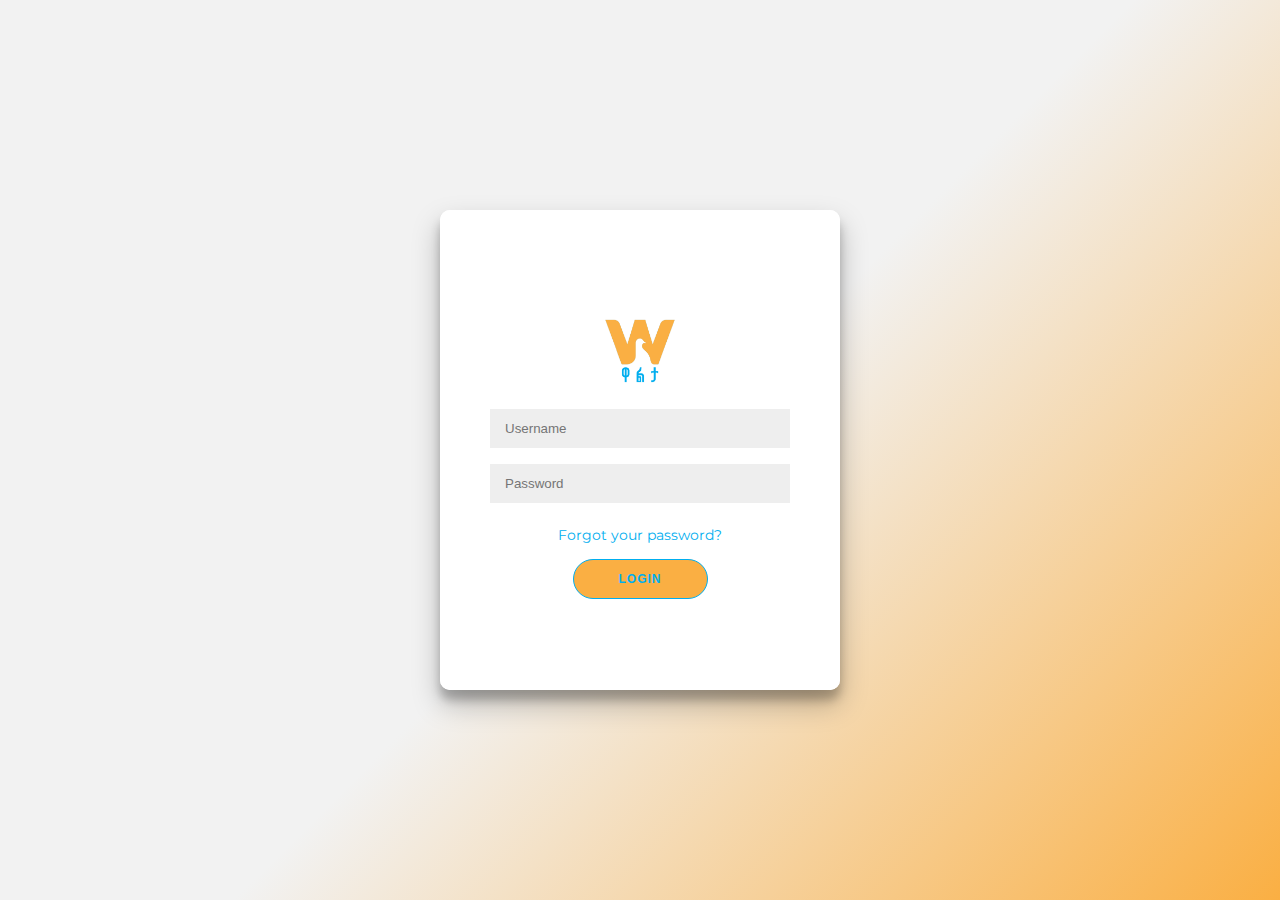
<file: login/index.html>
<!DOCTYPE html>
<html lang="en">
<head>
    <meta charset="UTF-8">
    <meta http-equiv="X-UA-Compatible" content="IE=edge">
    <meta name="viewport" content="width=device-width, initial-scale=1.0">
    <title>Login</title>
    <link href="/img/logo.png"   rel="icon">
    <link rel="stylesheet" href="login.css">
</head>
<body>
    
    
     <div class="container" id="container">
       
            <form action="../login/server/authenticate.php" method="POST">
                <img src="/img/logo.png" alt="walta image">
          
                <input type="text" id="username" name="username"    placeholder="Username" />
                <input type="password" id="password" name="password" placeholder="Password" />
                <a href="#">Forgot your password?</a>
                <button  name="submit">Login</button>
            </form>
      
     
        </div>
    
</body>
</html>
</file>
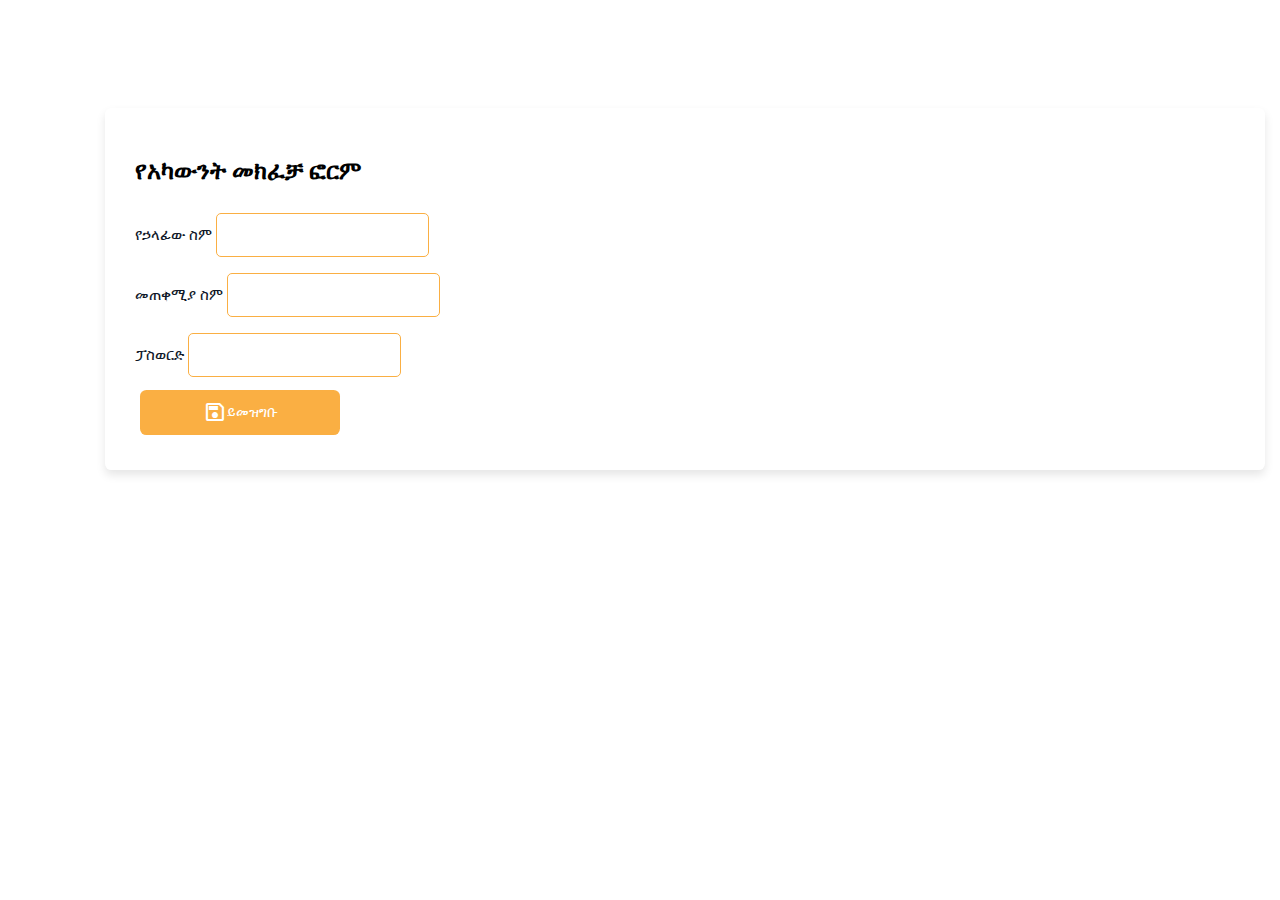
<file: account/account.html>
<!DOCTYPE html>
<html lang="en">
<head>
    <meta charset="UTF-8">
    <meta http-equiv="X-UA-Compatible" content="IE=edge">
    <meta name="viewport" content="width=device-width, initial-scale=1.0">
    <title>Login</title>
    <link href="/img/logo.png"   rel="icon">
    <link rel="stylesheet" href="/request/request.css">
    <link rel="stylesheet" href="https://fonts.googleapis.com/css2?family=Material+Symbols+Outlined:opsz,wght,FILL,GRAD@20..48,100..700,0..1,-50..200" />
    <link rel="stylesheet" href="https://unicons.iconscout.com/release/v4.0.0/css/line.css" />
  
</head>
<body>
    <div class="form">
        <h2>የአካውንት መክፈቻ ፎርም</h2>
               <form action="./server/addStudents.php" method="post">
        <div class="input-field">
         <label>የኃላፊው  ስም</label>
      <input type="text" placeholder="" name=" fname" required  />
        </div>       
      <div class="input-field">
         <label>መጠቀሚያ ስም</label>
         <input type="text" placeholder="" name=" fname" required  />
       </div>
       <div class="input-field">
         <label>ፓስወርድ</label>
         <input type="password" placeholder="" name="phonenumber" required />
       </div>
       <div class="buttons">
        <button type="submit" name="submit">
          <i class="material-symbols-outlined">save</i>
          <span class="btnText">ይመዝግቡ</span>
        </button>
        </label>
        </button>
      </div>
    </div>
     
    
    
</body>
</html>
</file>
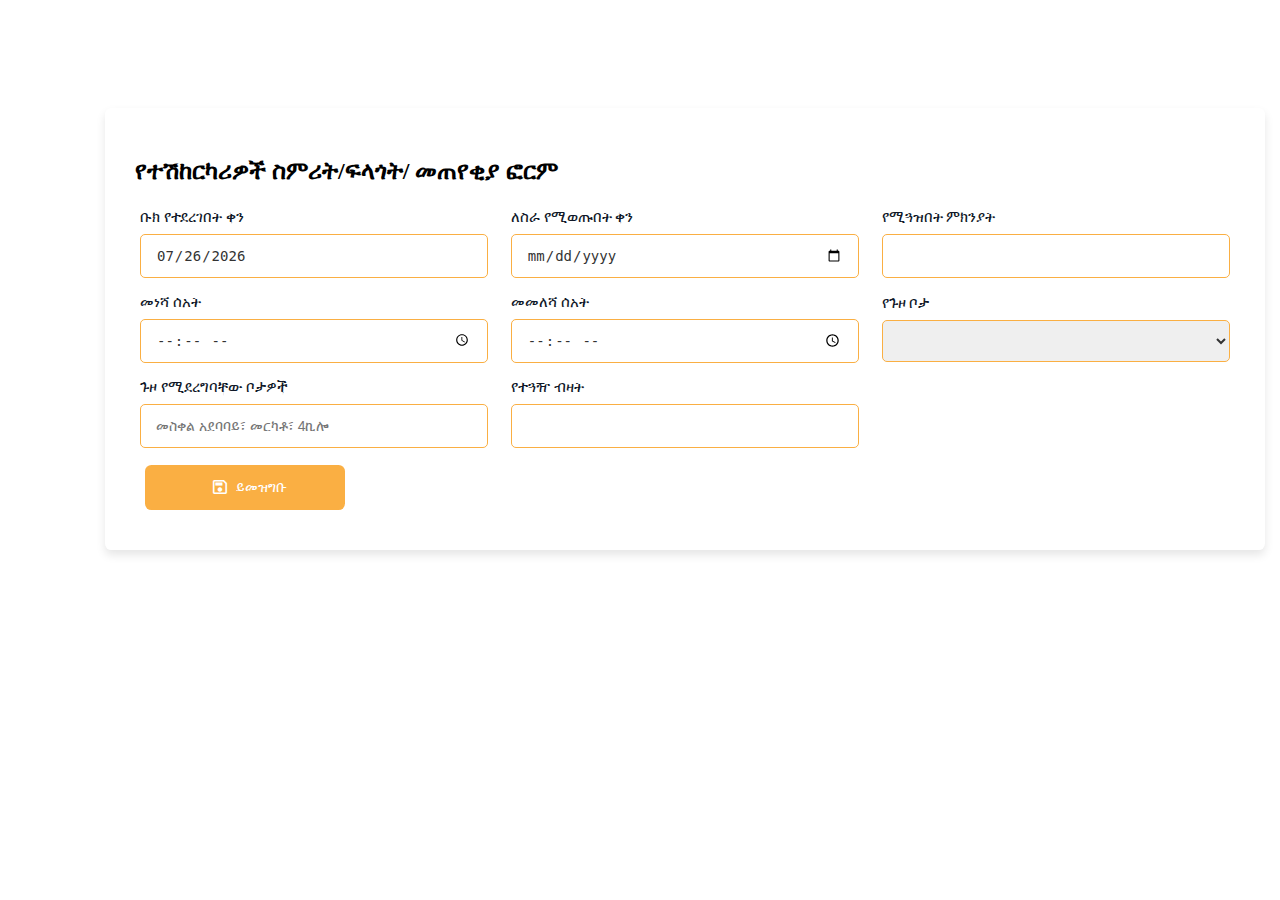
<file: userform/userform.html>
<!DOCTYPE html>
<html lang="en">

<head>
  <meta charset="UTF-8" />
  <meta http-equiv="X-UA-Compatible" content="IE=edge" />
  <meta name="viewport" content="width=device-width, initial-scale=1.0" />
  <title>form</title>
  <!-- google icons -->
  <link rel="stylesheet" href="https://fonts.googleapis.com/css2?family=Material+Symbols+Outlined:opsz,wght,FILL,GRAD@20..48,100..700,0..1,-50..200" />
  <link rel="stylesheet" href="https://unicons.iconscout.com/release/v4.0.0/css/line.css" />

  <link rel="stylesheet" href="./userform.css" />
  <link href="/img/logo.png"   rel="icon">

 </head>
 <body>
  
    <div class="Student-form">
              <!-- container -->
              <h2>የተሽከርካሪዎች ስምሪት/ፍላጎት/ መጠየቂያ ፎርም</h2>
              <form action="./server/addStudents.php" method="post">
                <div class="formFirst">
                  <!-- first form container-->
                  <div class="personalDetails">
                    <!-- personal details conatiner -->
                    <p class="title " id="p"></p>
                    <div class="fields">
                      <!--  fields for personal details-->
                      <div class="input-field">
                        <label>ቡክ የተደረገበት ቀን </label>
                        <input type="date" id="bookingdate" required readonly  />
                      </div>
                      <div class="input-field">
                        <label>ለስራ የሚወጡበት ቀን </label>
                        <input type="date"  name="Mname" required />
                      </div>
                      <div class="input-field">
                        <label>የሚጓዝበት ምክንያት</label>
                        <input type="text" name="Lname" required />
                      </div>
                      <div class="input-field">
                        <label>መነሻ ሰአት</label>
                        <input type="time" placeholder="" name="Lname" required />
                      </div>
                      <div class="input-field">
                        <label>መመለሻ ሰአት</label>
                        <input type="time" placeholder="Enter your Name" name="Lname" required />
                      </div>
                      <div class="input-field">
                        <label> የጉዞ ቦታ</label>

                        <select name="place" required>
                          <option disabled selected></option>
                          <option>ከተማ ውስጥ</option>
                          <option>ከከተማ ውጪ</option>
                        </select>
                      </div>
                      <div class="input-field">
                        <label>ጉዞ የሚደረግባቸው ቦታዎች</label>
                        <input type="text" placeholder="መስቀል አደባባይ፣ መርካቶ፣ 4ኪሎ" name="Lname" required />
                      </div>
                      <div class="input-field">
                        <label>የተጓዥ ብዛት</label>
                        <input type="number"  name="Lname" required />
                      </div>
                      <div class="input-field">
                       
                      </div>
                      
                     
                      <div class="buttons">
                        <button type="submit" name="submit">
                          <i class="material-symbols-outlined">save</i>
                          <span class="btnText">ይመዝግቡ</span>
                        </button>
                        </label>
                        </button>
                      </div>
                      <!-- conainer for permanet Address fields -->
                    </div>
                    <!--permanent address container  -->
                  </div>



                 </div>
                </form>
                <!-- container -->
           
              </div>

              


 </body>
</html>
<script src="userform.js"></script>
</file>
<file: login/login.css>
@import url('https://fonts.googleapis.com/css?family=Montserrat:400,800');
* {
	box-sizing: border-box;
}

body {
	background: #f6f5f7;
	display: flex;
	justify-content: center;
	align-items: center;
	flex-direction: column;
	font-family: 'Montserrat', sans-serif;
	margin: -20px 0 50px;
    width: 100%;
	height: 100vh;
	background: linear-gradient(-45deg, #3f51b1 0%, #faaf43 13%, #f2f2f2 25%, #f2f2f2 38%, #faaf43 50%, #faaf43 62%, #faaf43 75%, #f2f2f2 87%, #f2f2f2 100%);;
	background-size: 400% 400%;
	position: relative;
	animation: animate 7.5s ease-in-out infinite;
	overflow: hidden;
	overflow-y: hidden;
	overflow-x: hidden;
	margin: 0;
}

img{
    height: 100px;
    width: 100px;
}

h1 {
	font-weight: bold;
	margin: 0;
    color: #00aeef;
}
.container a{
	color: #00aeef;
}
h2 {
	text-align: center;
}

p {
	font-size: 14px;
	font-weight: 100;
	line-height: 20px;
	letter-spacing: 0.5px;
	margin: 20px 0 30px;
}
a {
	color: #fff;
	font-size: 14px;
	text-decoration: none;
	margin: 15px 0;
}

button {
	border-radius: 20px;
	border: 1px solid ;
	background-color:  #faaf43;
	color: #00aeef;
	font-size: 12px;
	font-weight: bold;
	padding: 12px 45px;
	letter-spacing: 1px;
	text-transform: uppercase;
	transition: transform 80ms ease-in;
}


form {
	background-color: #FFFFFF;
	display: flex;
	align-items: center;
	justify-content: center;
	flex-direction: column;
	padding: 0 50px;
	height: 100%;
	text-align: center;
}
input,select {
	background-color: #eee;
	border: none;
	padding: 12px 15px;
	margin: 8px 0;
	width: 100%;
}
.container {
	background-color: #fff;
	border-radius: 10px;
  	box-shadow: 0 14px 28px rgba(0,0,0,0.25), 
			0 10px 10px rgba(0,0,0,0.22);
	position: relative;
	overflow: hidden;
	width: 400px;
	max-width: 100%;
	min-height: 480px;
}

  @keyframes animate{
	0%{
	  background-position: 0 50%;
	}
	50%{
	  background-position: 100% 50%;
	}
	100%{
	  background-position: 0 50%;
	}
}
</file>
<file: request/request.css>
:root {
  --Side-Bar-background-light: #f7faff;
  --active-text-light: #816578;
  --top-bar-light: #faaf43;
  --btn-hover-light: #faaf43;
  --bdy-background-light: #e9eaf5;
  --text-light: #101828;
  --link-hover-light: #e4e4f8;
  --active-btn-light: #7a5a78;
  --dash-card-light: #ffffff;
  --btn-background-light: #faaf43;
  --btn-text: #ffffff;

  --dash-card-border-radius: 2rem;
  --border-radius-1: 0.4rem;
  --border-radius-2: 0.8rem;
  --border-radius-3: 1.2rem;

  --dash-card-padding: 1.8rem;
  --padding-1: 1.2rem;

  --box-shadow: 0 2rem 3rem var(--bdy-background-dark);
}
body{
  display: flex;
  align-items: center;
  justify-content: center;
}




.form {
  position: relative;
  max-width: 1100px;
  max-height: 700px;
  margin-left: 90px;
  margin-top: 100px;
  width: 100%;
  border-radius: 6px;
  padding: 30px;
  border-radius: var(--border-radius-1);
  background-color: var(--dash-card-light);
  box-shadow: 0 5px 10px rgba(0, 0, 0, 0.1);
}
.form form .fields {
  display: flex;
  align-items: center;
  justify-content: space-between;
  flex-wrap: wrap;
  margin: 5px 5px 5px 5px;
}

.form form .fields .input-field {
  display: flex;
  width: calc(100% / 3 - 15px);
  flex-direction: column;
  margin: 4px 0;
  background: var(--dash-card-light);
}
.form .input-field label {
  font-size: 15px;
  font-weight: 500;
  color: var(--text-light);
}
.form .input-field input , 
select {
  outline: none;
  font-size: 14px;
  font-weight: 400;
  color:#333;
  border-radius: 5px;
  border: 1px solid #faaf43;
  padding: 0 15px;
  height: 42px;
  margin: 8px 0;
}
textarea{
  border-radius: 5px;
  border: 1px solid #faaf43;
}

.form .btnText {
  font-size: 14px;
  font-weight: 400;
}
.form .buttons .submit {
  display: flex;
  align-items: center;
}
.formFirst button i {
  margin: 0 6px;
  font-size: 20px;
}
.form form button {
  display: flex;
  align-items: center;
  justify-content: center;
  height: 45px;
  max-width: 200px;
  width: 200px;
  border: none;
  outline: none;
  color: var(--btn-text);
  border-radius: 0.4rem;
  margin: 5px 5px 5px 5px;
  background-color: #faaf43;
  transition: all 0.3s linear;
  cursor: pointer;
}
</file>
<file: userform/userform.css>
:root {
  --Side-Bar-background-light: #f7faff;
  --active-text-light: #816578;
  --top-bar-light: #faaf43;
  --btn-hover-light: #faaf43;
  --bdy-background-light: #e9eaf5;
  --text-light: #101828;
  --link-hover-light: #e4e4f8;
  --active-btn-light: #7a5a78;
  --dash-card-light: #ffffff;
  --btn-background-light: #faaf43;
  --btn-text: #ffffff;

  --dash-card-border-radius: 2rem;
  --border-radius-1: 0.4rem;
  --border-radius-2: 0.8rem;
  --border-radius-3: 1.2rem;

  --dash-card-padding: 1.8rem;
  --padding-1: 1.2rem;

  --box-shadow: 0 2rem 3rem var(--bdy-background-dark);
}
body{
  display: flex;
  align-items: center;
  justify-content: center;
}




.Student-form {
  position: relative;
  max-width: 1100px;
  max-height: 700px;
  margin-left: 90px;
  margin-top: 100px;
  width: 100%;
  border-radius: 6px;
  padding: 30px;
  border-radius: var(--border-radius-1);
  background-color: var(--dash-card-light);
  box-shadow: 0 5px 10px rgba(0, 0, 0, 0.1);
}
.Student-form form .fields {
  display: flex;
  align-items: center;
  justify-content: space-between;
  flex-wrap: wrap;
  margin: 5px 5px 5px 5px;
}

.Student-form form .fields .input-field {
  display: flex;
  width: calc(100% / 3 - 15px);
  flex-direction: column;
  margin: 4px 0;
  background: var(--dash-card-light);
}
.Student-form .input-field label {
  font-size: 15px;
  font-weight: 500;
  color: var(--text-light);
}
.Student-form .input-field input,
select {
  outline: none;
  font-size: 14px;
  font-weight: 400;
  color:#333;
  border-radius: 5px;
  border: 1px solid #faaf43;
  padding: 0 15px;
  height: 42px;
  margin: 8px 0;
}

.Student-form .btnText {
  font-size: 14px;
  font-weight: 400;
}
.Student-form .buttons .submit {
  display: flex;
  align-items: center;
}
.formFirst button i {
  margin: 0 6px;
  font-size: 20px;
}
.Student-form form button {
  display: flex;
  align-items: center;
  justify-content: center;
  height: 45px;
  max-width: 200px;
  width: 200px;
  border: none;
  outline: none;
  color: var(--btn-text);
  border-radius: 0.4rem;
  margin: 5px 5px 5px 5px;
  background-color: #faaf43;
  transition: all 0.3s linear;
  cursor: pointer;
}
</file>
